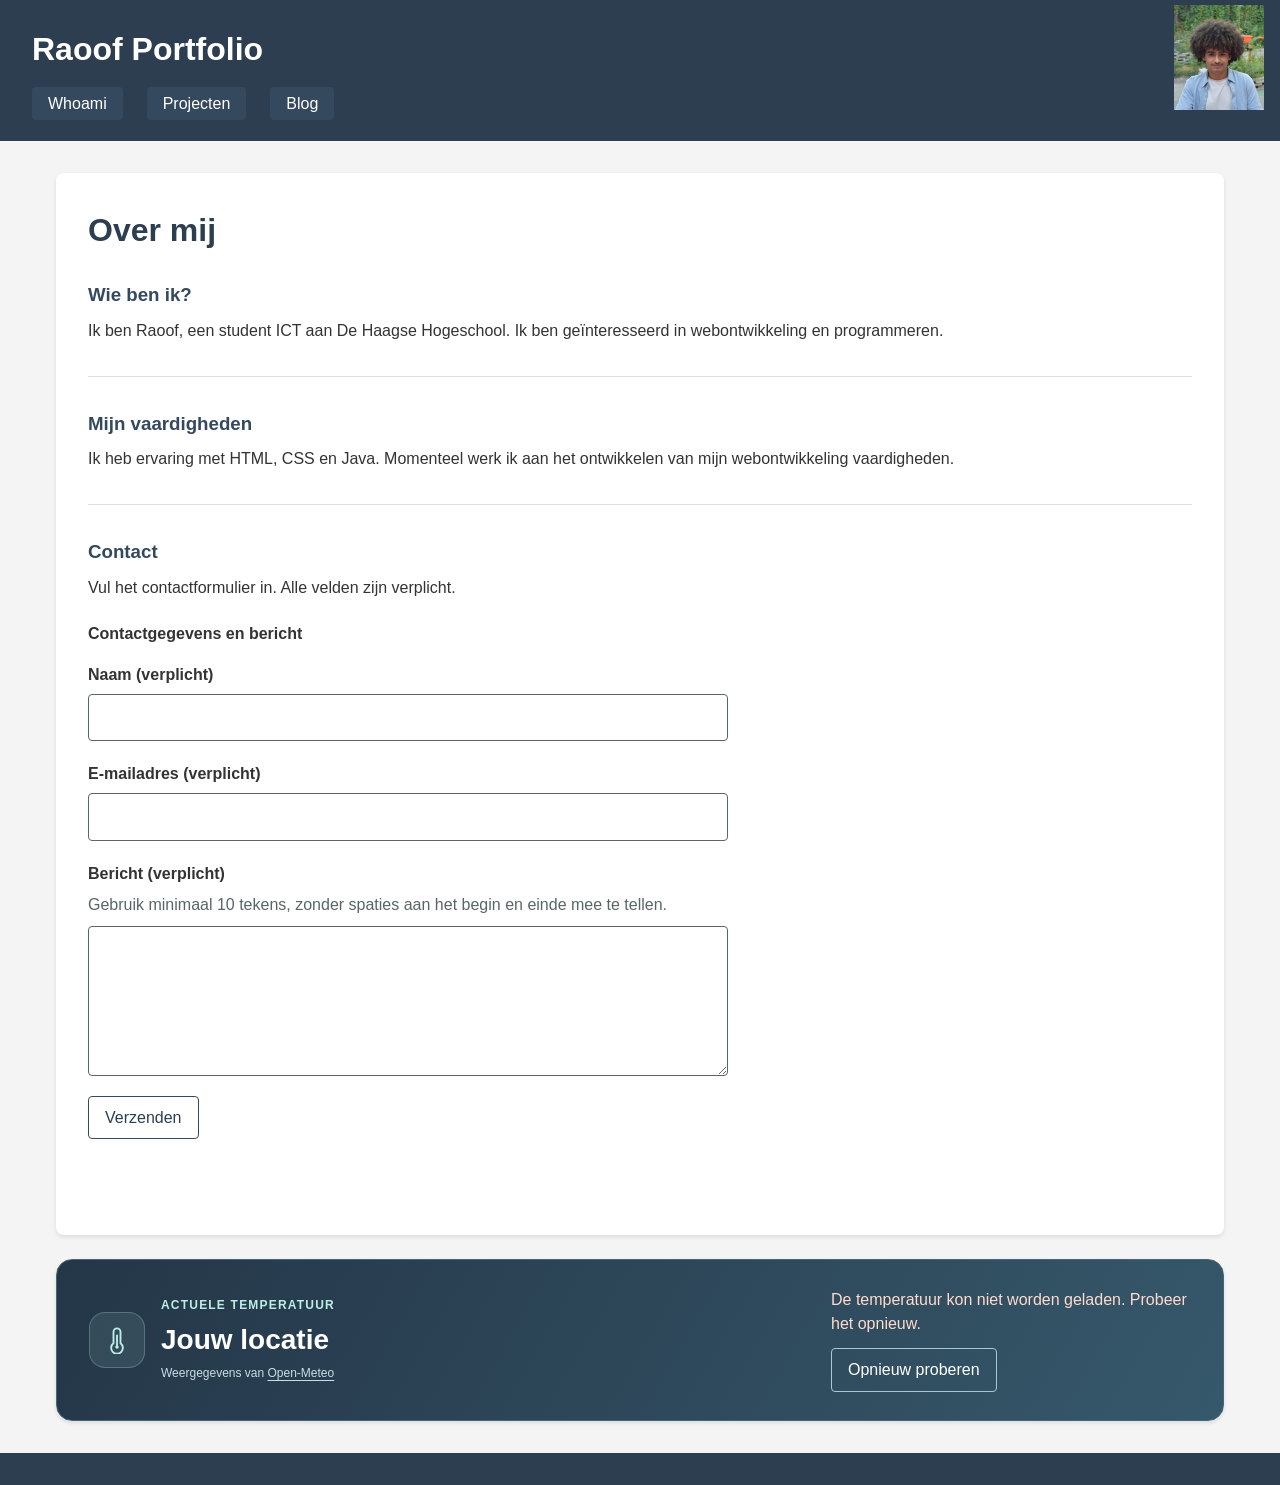
<file: index.html>
<!DOCTYPE html>
<html lang="nl">
<head>
    <meta charset="UTF-8">
    <meta name="viewport" content="width=device-width, initial-scale=1.0">
    <title>Whoami</title>
    <link rel="stylesheet" href="Styles.css">
    <script src="script.js" defer></script>
    <script src="weather.js" defer></script>
</head>
<body>
    <header>
        <h1>Raoof Portfolio</h1>
        <img id="Portret" src="shared image.jpeg" alt="Portret van Raoof">
        <nav>
            <ul>
                <li><a href="index.html">Whoami</a></li>
                <li><a href="Projecten.html">Projecten</a></li>
                <li><a href="Blog.html">Blog</a></li>
            </ul>
        </nav>
    </header>
   
    <main>
        <section>
              <h2>Over mij</h2>
            <article>
                <h3>Wie ben ik?</h3>
                <p>Ik ben Raoof, een student ICT aan De Haagse Hogeschool. Ik ben geïnteresseerd in webontwikkeling en programmeren.</p>
            </article>
            
            <article>
                <h3>Mijn vaardigheden</h3>
                <p>Ik heb ervaring met HTML, CSS en Java. Momenteel werk ik aan het ontwikkelen van mijn webontwikkeling vaardigheden.</p>
            </article>
            
            <article>
                <h3>Contact</h3>
                <p>Vul het contactformulier in. Alle velden zijn verplicht.</p>
                <form id="contact-form" novalidate>
                    <fieldset disabled>
                        <legend>Contactgegevens en bericht</legend>
                        <div class="form-field">
                            <label for="contact-name">Naam (verplicht)</label>
                            <input id="contact-name" name="name" type="text" autocomplete="name" required aria-describedby="name-error">
                            <p id="name-error" class="field-error" hidden></p>
                        </div>
                        <div class="form-field">
                            <label for="contact-email">E-mailadres (verplicht)</label>
                            <input id="contact-email" name="email" type="email" autocomplete="email" required aria-describedby="email-error">
                            <p id="email-error" class="field-error" hidden></p>
                        </div>
                        <div class="form-field">
                            <label for="contact-message">Bericht (verplicht)</label>
                            <p id="message-hint">Gebruik minimaal 10 tekens, zonder spaties aan het begin en einde mee te tellen.</p>
                            <textarea id="contact-message" name="message" rows="5" minlength="10" required aria-describedby="message-hint message-error"></textarea>
                            <p id="message-error" class="field-error" hidden></p>
                        </div>
                        <button type="submit">Verzenden</button>
                    </fieldset>
                    <p id="contact-status" role="status" aria-live="polite" aria-atomic="true"></p>
                </form>
            </article>
        </section>
        <section class="weather-card" aria-labelledby="weather-title">
            <div class="weather-location">
                <span class="weather-icon" aria-hidden="true">
                    <svg viewBox="0 0 24 24" width="28" height="28" fill="none" stroke="currentColor" stroke-width="1.6" stroke-linecap="round" stroke-linejoin="round">
                        <path d="M9 14.8V5a3 3 0 0 1 6 0v9.8a5 5 0 1 1-6 0Z" />
                        <path d="M12 8v9" />
                        <circle cx="12" cy="18" r="1.5" fill="currentColor" stroke="none" />
                    </svg>
                </span>
                <div>
                    <p class="weather-label">Actuele temperatuur</p>
                    <h2 id="weather-title">Jouw locatie</h2>
                    <p class="weather-source">Weergegevens van <a href="https://open-meteo.com/">Open-Meteo</a></p>
                </div>
            </div>
            <div class="weather-reading">
                <p id="weather-status" role="status" aria-live="polite" aria-atomic="true"></p>
                <button id="weather-retry" type="button" hidden>Opnieuw proberen</button>
            </div>
        </section>
    </main>
    <footer>
    </footer>
</body>
</html>
</file>
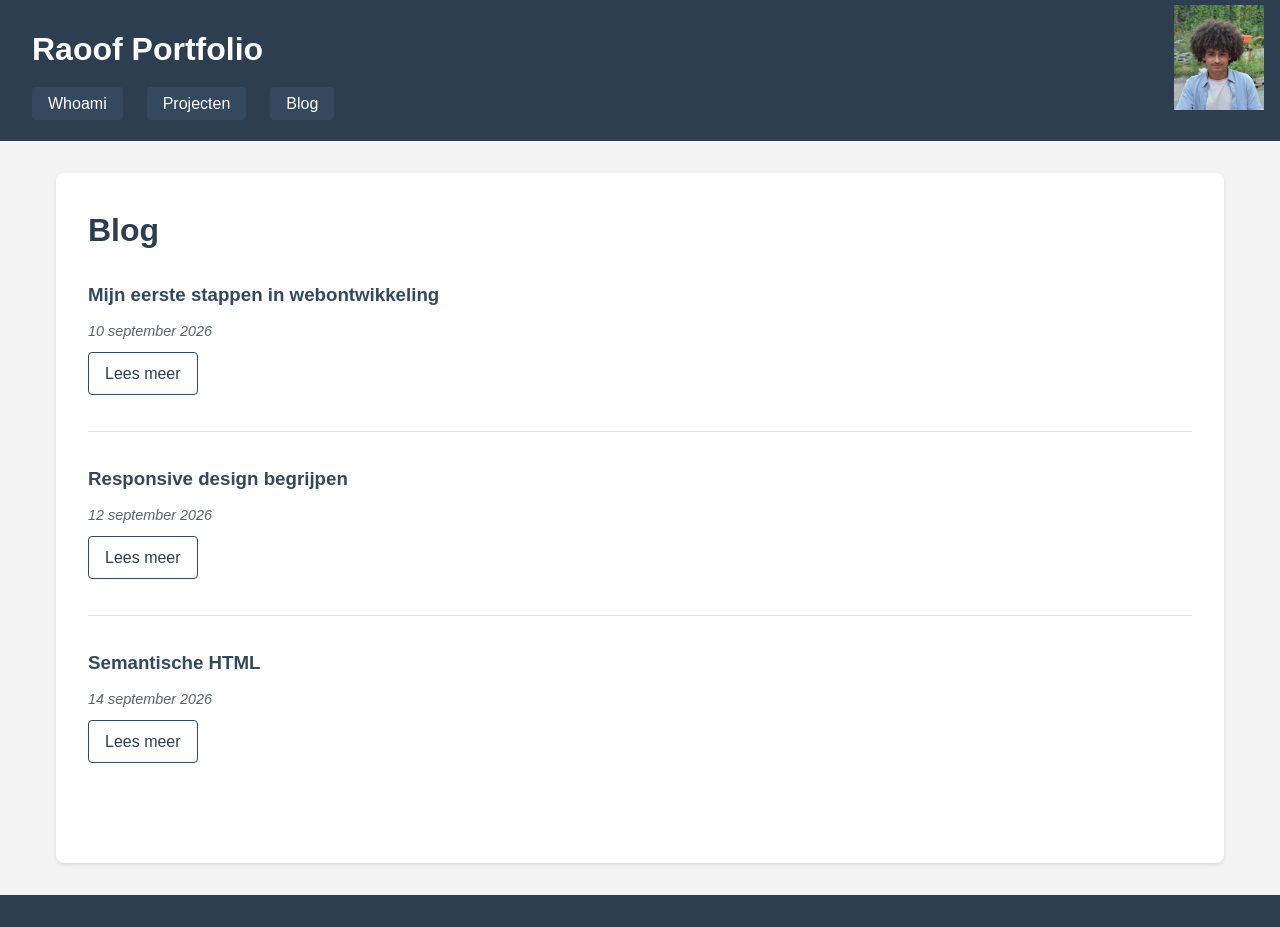
<file: Blog.html>
<!DOCTYPE html>
<html lang="nl">
<head>
    <meta charset="UTF-8">
    <meta name="viewport" content="width=device-width, initial-scale=1.0">
    <title>Blog</title>
    <link rel="stylesheet" href="Styles.css">
    <script src="script.js" defer></script>
</head>
<body>
     <header>
        <h1>Raoof Portfolio</h1>
        <img id="Portret" src="shared image.jpeg" alt="Portret van Raoof">
        <nav>
            <ul>
                <li><a href="index.html">Whoami</a></li>
                <li><a href="Projecten.html">Projecten</a></li>
                <li><a href="Blog.html">Blog</a></li>
            </ul>
        </nav>
    </header>

    <main>
        <section data-blog>
            <h2>Blog</h2>
            
            <article>
                <h3>Mijn eerste stappen in webontwikkeling</h3>
                <p><time datetime="2026-09-10">10 september 2026</time></p>
                <p>Vandaag ben ik begonnen met het leren van HTML en CSS. Het is interessant om te zien hoe websites worden opgebouwd en hoe je met simpele code een complete pagina kunt maken.</p>
            </article>
            
            <article>
                <h3>Responsive design begrijpen</h3>
                <p><time datetime="2026-09-12">12 september 2026</time></p>
                <p>Ik heb geleerd over responsive design en hoe belangrijk het is om websites te maken die op verschillende apparaten goed werken. Media queries maken het mogelijk om de layout aan te passen.</p>
            </article>
            
            <article>
                <h3>Semantische HTML</h3>
                <p><time datetime="2026-09-14">14 september 2026</time></p>
                <p>Het gebruik van semantische HTML elementen zoals header, nav, main, section en article maakt de code niet alleen beter leesbaar, maar ook toegankelijker voor screenreaders.</p>
            </article>
        </section>
    </main>

    <footer>
    </footer>
    
</body>
</html>
</file>
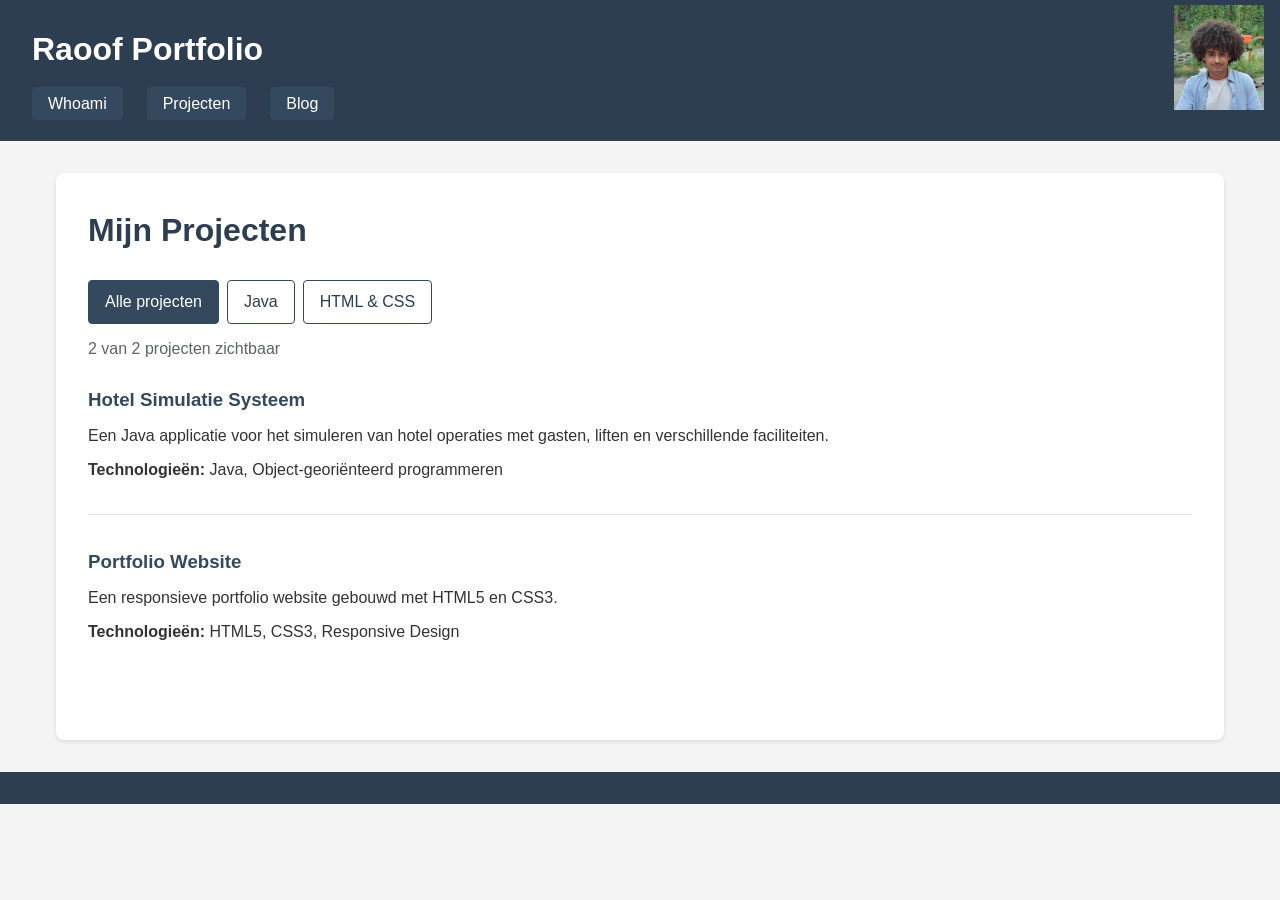
<file: Projecten.html>
<!DOCTYPE html>
<html lang="nl">
<head>
    <meta charset="UTF-8">
    <meta name="viewport" content="width=device-width, initial-scale=1.0">
    <title>Projecten</title>
    <link rel="stylesheet" href="Styles.css">
    <script src="script.js" defer></script>
</head>
<body>
    <header>
        <h1>Raoof Portfolio</h1>
        <img id="Portret" src="shared image.jpeg" alt="Portret van Raoof">
        <nav>
            <ul>
                <li><a href="index.html">Whoami</a></li>
                <li><a href="Projecten.html">Projecten</a></li>
                <li><a href="Blog.html">Blog</a></li>
            </ul>
        </nav>
    </header>
     <main>
        <section>
            <h2>Mijn Projecten</h2>
            <div class="project-filters" role="group" aria-label="Filter projecten op technologie" hidden>
                <button type="button" data-filter="all" aria-pressed="true">Alle projecten</button>
                <button type="button" data-filter="java" aria-pressed="false">Java</button>
                <button type="button" data-filter="web" aria-pressed="false">HTML &amp; CSS</button>
            </div>
            <p id="project-count" role="status" hidden></p>
            
            <div id="project-list"></div>
            <noscript><p>Schakel JavaScript in om de projecten te bekijken en te filteren.</p></noscript>
            
        </section>
    </main>

    <footer>
    </footer>
</body>
</html>
</file>
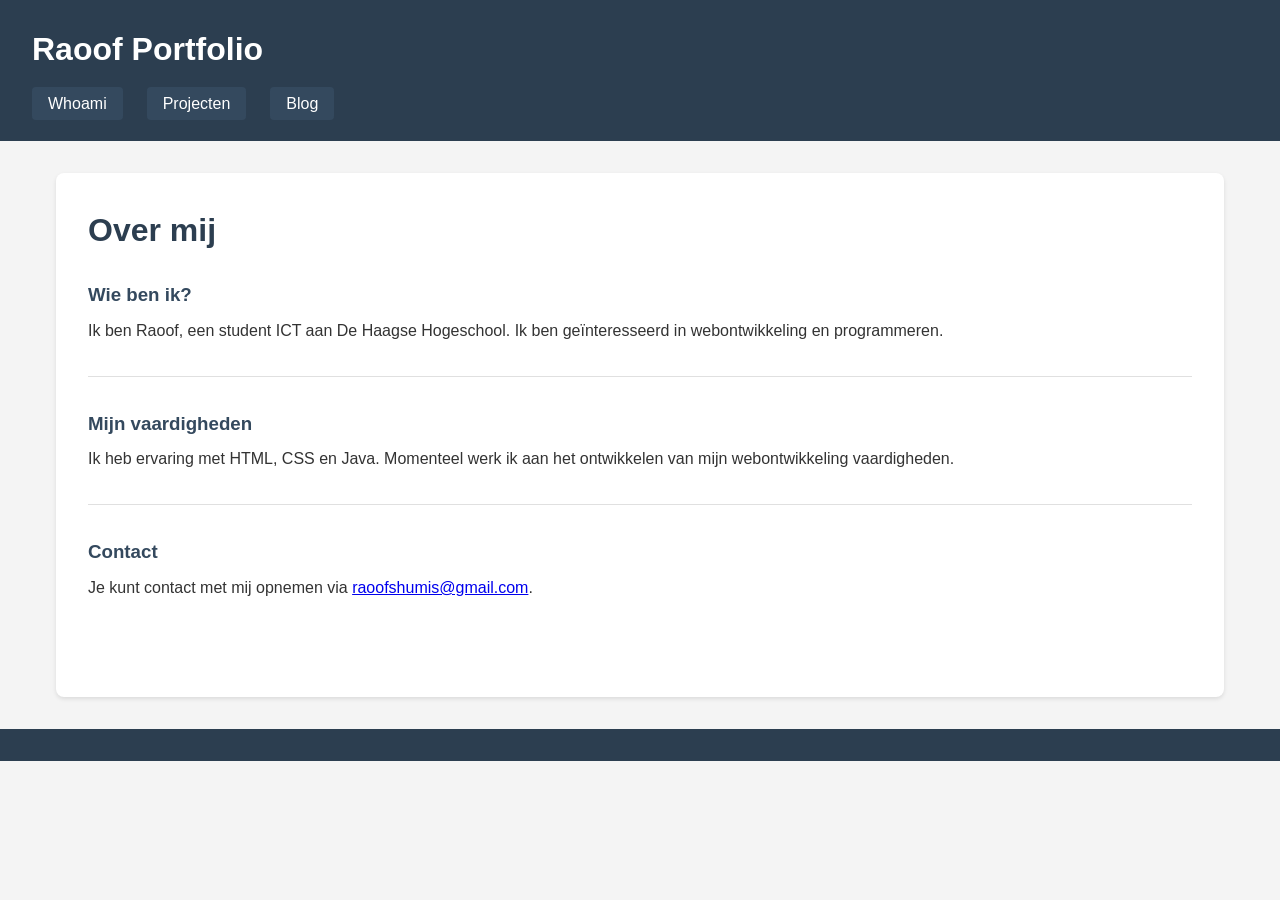
<file: Whoami.html>
<!DOCTYPE html>
<html lang="nl">
<head>
    <meta charset="UTF-8">
    <meta name="viewport" content="width=device-width, initial-scale=1.0">
    <title>Whoami</title>
    <link rel="stylesheet" href="Styles.css">
</head>
<body>
    <header>
        <h1>Raoof Portfolio</h1>
        <nav>
            <ul>
                <li><a href="Whoami.html">Whoami</a></li>
                <li><a href="Projecten.html">Projecten</a></li>
                <li><a href="Blog.html">Blog</a></li>
            </ul>
        </nav>
    </header>
   
    <main>
        <section>
              <h2>Over mij</h2>
            <article>
                <h3>Wie ben ik?</h3>
                <p>Ik ben Raoof, een student ICT aan De Haagse Hogeschool. Ik ben geïnteresseerd in webontwikkeling en programmeren.</p>
            </article>
            
            <article>
                <h3>Mijn vaardigheden</h3>
                <p>Ik heb ervaring met HTML, CSS en Java. Momenteel werk ik aan het ontwikkelen van mijn webontwikkeling vaardigheden.</p>
            </article>
            
            <article>
                <h3>Contact</h3>
                <p>Je kunt contact met mij opnemen via <a href="mailto:raoofshumis@gmail.com">raoofshumis@gmail.com</a>.</p>
            </article>
        </section>
    </main>
    <footer>
    </footer>
</body>
</html>
</file>
<file: Styles.css>
/* Basis styling */
* {
    margin: 0;
    padding: 0;
    box-sizing: border-box;
}

body {
    font-family: Arial, sans-serif;
    line-height: 1.6;
    color: #333;
    background-color: #f4f4f4;
}

/* Header en navigatie */
header {
    background-color: #2c3e50;
    color: #fff;
    padding: 16px;
    padding-right: 126px;
    position: relative;
}

header h1 {
    margin-bottom: 16px;
    font-size: 28.8px;
}

header img {
    width: 90px;
    height: auto;
    position: absolute;
    right: 16px;
    top: 5px;
    margin: 0;
}

nav ul {
    list-style: none;
    display: flex;
    gap: 16px;
}

nav a {
    color: #fff;
    text-decoration: none;
    padding: 8px 16px;
    background-color: #34495e;
    border-radius: 4px;
    transition: background-color 0.3s;
}

nav a:hover {
    background-color: #4a6278;
}

/* Main content */
main {
    max-width: 1200px;
    margin: 32px auto;
    padding: 0 16px;
}

section {
    background-color: #fff;
    padding: 32px;
    border-radius: 8px;
    box-shadow: 0 2px 4px rgba(0,0,0,0.1);
}

section h2 {
    color: #2c3e50;
    margin-bottom: 24px;
    font-size: 32px;
}

article {
    margin-bottom: 32px;
    padding-bottom: 24px;
    border-bottom: 1px solid #e0e0e0;
}

article:last-child {
    border-bottom: none;
}

article h3 {
    color: #34495e;
    margin-bottom: 8px;
}

article p {
    margin-bottom: 8px;
}

article time {
    color: #596566;
    font-size: 14.4px;
    font-style: italic;
}

/* JavaScript-interacties */
[hidden] {
    display: none !important;
}

.project-filters {
    display: flex;
    flex-wrap: wrap;
    gap: 8px;
    margin-bottom: 12px;
}

button {
    font: inherit;
    color: #2c3e50;
    background-color: #fff;
    border: 1px solid #34495e;
    border-radius: 4px;
    padding: 8px 16px;
    cursor: pointer;
}

button:hover {
    background-color: #e8edf2;
}

button[aria-pressed="true"] {
    color: #fff;
    background-color: #34495e;
}

button:focus-visible {
    outline: 3px solid #2874a6;
    outline-offset: 3px;
}

#project-count {
    color: #596566;
    margin-bottom: 24px;
}

.blog-toggle {
    margin-bottom: 12px;
}

/* Toegankelijk contactformulier */
#contact-form {
    max-width: 640px;
    margin-top: 20px;
}

#contact-form fieldset {
    border: 0;
    min-width: 0;
}

#contact-form legend {
    font-weight: bold;
    margin-bottom: 16px;
}

.form-field {
    margin-bottom: 20px;
}

.form-field label {
    display: block;
    font-weight: bold;
    margin-bottom: 6px;
}

.form-field input,
.form-field textarea {
    display: block;
    width: 100%;
    padding: 10px 12px;
    border: 1px solid #596566;
    border-radius: 4px;
    font: inherit;
    color: inherit;
    background-color: #fff;
}

.form-field textarea {
    resize: vertical;
}

.form-field input:focus-visible,
.form-field textarea:focus-visible {
    outline: 3px solid #2874a6;
    outline-offset: 3px;
}

.form-field [aria-invalid="true"] {
    border: 2px solid #a32020;
}

.field-error,
.form-status-error {
    color: #a32020;
}

.field-error {
    margin-top: 6px;
}

#message-hint {
    color: #596566;
}

#contact-status:not(:empty) {
    margin-top: 16px;
    padding: 12px;
    border: 1px solid currentColor;
    border-radius: 4px;
}

.form-status-success {
    color: #216339;
    background-color: #eff8f1;
}

/* Actuele temperatuur */
.weather-card {
    display: flex;
    flex-wrap: wrap;
    align-items: center;
    justify-content: space-between;
    gap: 24px;
    margin-top: 24px;
    padding: 28px 32px;
    color: #fff;
    background: linear-gradient(120deg, #243647, #36586b);
    border: 1px solid #456779;
    border-radius: 16px;
}

.weather-location {
    display: flex;
    align-items: center;
    gap: 16px;
}

.weather-icon {
    display: grid;
    place-items: center;
    width: 56px;
    height: 56px;
    color: #bdeee6;
    background: rgba(189, 238, 230, 0.1);
    border: 1px solid rgba(189, 238, 230, 0.25);
    border-radius: 16px;
}

.weather-label {
    font-size: 12px;
    font-weight: bold;
    letter-spacing: 1.2px;
    text-transform: uppercase;
    color: #bdeee6;
}

.weather-card h2 {
    margin: 2px 0;
    font-size: 28px;
    color: #fff;
}

.weather-reading {
    max-width: 360px;
}

#weather-status {
    line-height: 1.5;
    color: #e0eaf1;
}

#weather-status[data-state="success"] {
    font-size: clamp(40px, 6vw, 56px);
    font-weight: bold;
    font-variant-numeric: tabular-nums;
    letter-spacing: -1.5px;
    line-height: 1.15;
    color: #fff;
}

#weather-status[data-state="error"] {
    color: #ffdbce;
}

.weather-source {
    font-size: 12px;
    color: #ccdce6;
}

.weather-source a {
    color: inherit;
    text-underline-offset: 3px;
}

.weather-source a:hover {
    color: #fff;
}

#weather-retry {
    margin-top: 12px;
    color: #fff;
    background: transparent;
    border-color: #a9c6d6;
}

#weather-retry:hover {
    background: rgba(255, 255, 255, 0.1);
}

.weather-card :focus-visible {
    outline: 3px solid #bdeee6;
    outline-offset: 4px;
}

#weather-retry:disabled {
    opacity: 0.65;
    cursor: wait;
}

/* Footer */
footer {
    background-color: #2c3e50;
    padding: 16px;
    margin-top: 32px;
}

/* Mobiel (<= 480px) */
@media (max-width: 480px) {
    .weather-card {
        padding: 24px;
        align-items: flex-start;
        flex-direction: column;
        gap: 20px;
    }

    .weather-location {
        gap: 12px;
    }

    .weather-reading {
        max-width: 100%;
    }

    header h1 {
        font-size: 22.4px;
    }
    
    nav ul {
        flex-direction: column;
        gap: 8px;
    }
    
    nav a {
        display: block;
        text-align: center;
    }
    
    main {
        margin: 16px auto;
    }
    
    section {
        padding: 16px;
    }
    
    section h2 {
        font-size: 24px;
    }
}

/* Tablet (~768px) */
@media (min-width: 481px) and (max-width: 1023px) {
    header h1 {
        font-size: 25.6px;
    }
    
    nav ul {
        flex-wrap: wrap;
    }
    
    section h2 {
        font-size: 28.8px;
    }
}

/* Desktop (>= 1024px) */
@media (min-width: 1024px) {
    header {
        padding: 24px 32px;
    }
    
    header h1 {
        font-size: 32px;
    }
    
    nav ul {
        gap: 24px;
    }
}
</file>
